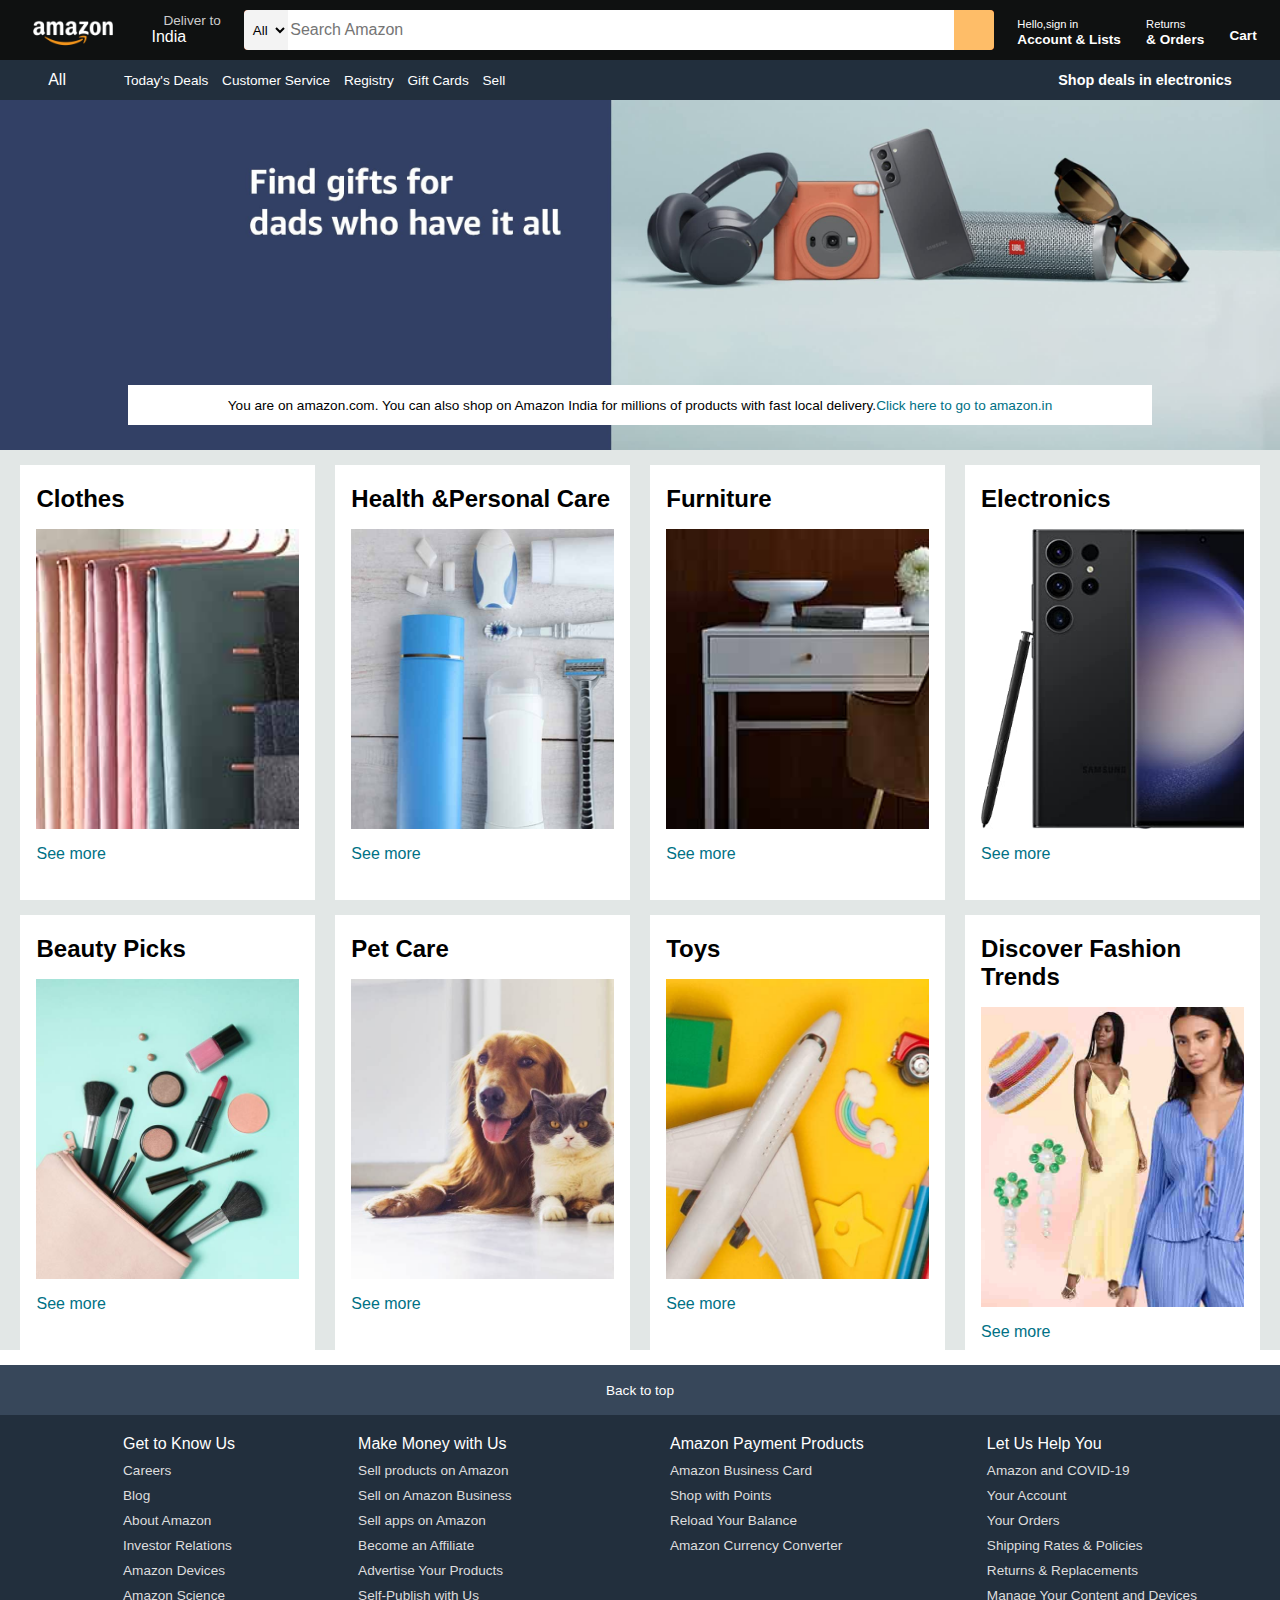
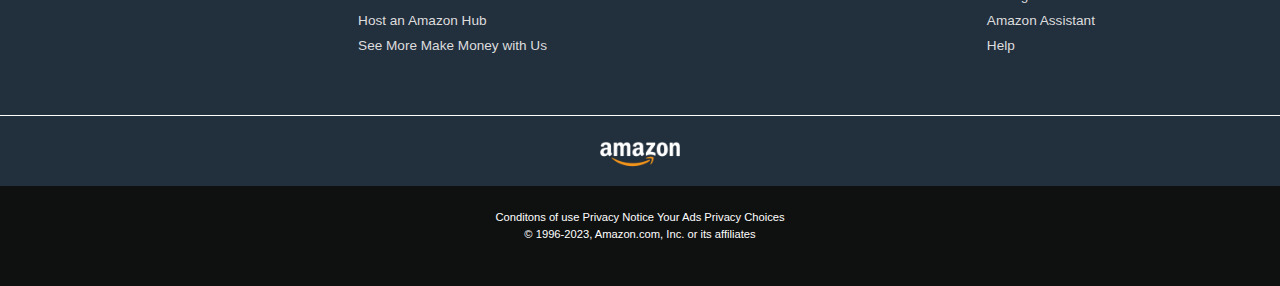
<file: index.html>
<!DOCTYPE html>
<html lang="en">
<head>
    <meta charset="UTF-8">
    <meta name="viewport" content="width=device-width , initial-scale=1.0">
    <title>Amazon</title>
    <link rel="stylesheet" href="https://cdnjs.cloudflare.com/ajax/libs/font-awesome/6.4.2/css/all.min.css" integrity="sha512-z3gLpd7yknf1YoNbCzqRKc4qyor8gaKU1qmn+CShxbuBusANI9QpRohGBreCFkKxLhei6S9CQXFEbbKuqLg0DA==" crossorigin="anonymous" referrerpolicy="no-referrer" />
    <link rel="stylesheet" href="style.css">
    
</head>
<body>
    <header>
        <div class="navbar">
            <div class="nav-logo border">
                <div class="logo"></div>
            </div>
            <div class="nav-address border">
                <p class="add-first">Deliver to</p>
                <div class="add-icon">
                    <i class="fa-solid fa-location-dot"></i>            
                <p class="add-sec">India</p>
                </div>
            </div>
            <div class="nav-search">
                <select class="search-select">
                    <option>All</option>
                </select>
                <input placeholder="Search Amazon" class="search-input">
                <div class="search-icon">
                    <i class="fa-solid fa-magnifying-glass"></i>
                </div>
            </div>
            <div class="nav-signin border">
                <p><span>Hello,sign in</span></p>
                <p class="nav-second">Account & Lists</p>
            </div>
            <div class="nav-signin border">
                <p><span>Returns</span></p>
                <p class="nav-second">& Orders</p>
            </div>
            <div>
                <div class="nav-cart border">
                    <i class="fa-solid fa-cart-shopping"></i>
                    Cart
                </div>
            </div>
        </div>
        <div class="panel">
            <div class="panel-all">
                <i class="fa-solid fa-bars"></i>
                All
            </div>
            <div class="panel-ops ">
                <p>Today's Deals</p>
                <p>Customer Service</p>
                <p>Registry</p>
                <p>Gift Cards</p>
                <p>Sell</p>
            </div>  
            <div class="panel-deals">
                Shop deals in electronics
            </div>  
            </div>
    </header>
    <div class="hero-section">
        <div class="hero-msg">You are on amazon.com. You can also shop on Amazon India for millions of products with fast local delivery. <a>Click here to go to amazon.in</a></div>
    </div>
    <div class="shop-section"> 
        <div class="box1 box">
            <div class="box-content">
            <h2>Clothes</h2>
            <div class="box-img" style="background-image: url('box1_image.jpg');"></div>
            <p>See more</p>
        </div>
        </div>
        <div class="box2 box"> <div class="box-content">
            <h2>Health &Personal Care</h2>
            <div class="box-img" style="background-image: url('box2_image.jpg');"></div>
            <p>See more</p>
        </div></div>
        <div class="box3 box"> <div class="box-content">
            <h2>Furniture</h2>
            <div class="box-img" style="background-image: url('box3_image.jpg');"></div>
            <p>See more</p>
        </div></div>
        <div class="box4 box"> <div class="box-content">
            <h2>Electronics</h2>
            <div class="box-img" style="background-image: url('box4_image.jpg');"></div>
            <p>See more</p>
        </div></div>
        <div class="box1 box">
            <div class="box-content">
            <h2>Beauty Picks</h2>
            <div class="box-img" style="background-image: url('box5_image.jpg');"></div>
            <p>See more</p>
        </div>
        </div>
        <div class="box2 box"> <div class="box-content">
            <h2>Pet Care</h2>
            <div class="box-img" style="background-image: url('box6_image.jpg');"></div>
            <p>See more</p>
        </div></div>
        <div class="box3 box"> <div class="box-content">
            <h2>Toys</h2>
            <div class="box-img" style="background-image: url('box7_image.jpg');"></div>
            <p>See more</p>
        </div></div>
        <div class="box4 box"> <div class="box-content">
            <h2>Discover Fashion Trends</h2>
            <div class="box-img" style="background-image: url('box8_image.jpg');"></div>
            <p>See more</p>
        </div></div>
    </div>
    <footer>
        <div class="foot-panel1">
            Back to top
        </div>
        <div class="foot-panel2">
            <ul>
               <p> Get to Know Us</p>
                <a>Careers</a>
                <a>Blog</a>
                <a>About Amazon</a>
                <a>Investor Relations</a>
                <a>Amazon Devices</a>
                <a>Amazon Science</a>

            </ul>
            <ul>
                <p>Make Money with Us</p>
                <a>Sell products on Amazon</a>
                    <a>Sell on Amazon Business</a>
                    <a>Sell apps on Amazon</a>
                    <a>Become an Affiliate</a>
                    <a>Advertise Your Products</a>
                    <a>Self-Publish with Us</a>
                    <a>Host an Amazon Hub</a>
                    <a>See More Make Money with Us</a>
 
             </ul>
             <ul>
                <p>Amazon Payment Products</p> 
                <a>Amazon Business Card</a>
                <a>Shop with Points</a>
                <a>Reload Your Balance</a>
                <a>Amazon Currency Converter</a>
 
             </ul>
             <ul>
                <p>Let Us Help You</p>
                <a>Amazon and COVID-19</a>
                <a>Your Account</a>
                <a>Your Orders</a>
                <a>Shipping Rates & Policies</a>
                <a>Returns & Replacements</a>
                <a>Manage Your Content and Devices</a>
                <a>Amazon Assistant</a>
                <a>Help</a>
 
             </ul>
        </div>
        <div class="foot-panel3">
            <div class="logo"></div>
        </div>
        <div class="foot-panel4">
        <div class="pages">
        <a>Conditons of use</a>
        <a>Privacy Notice</a>
        <a>Your Ads Privacy Choices</a>
    </div>
        <div class="copyright">© 1996-2023, Amazon.com, Inc. or its affiliates
        </div></div>
    </footer>
</body>
</html>
</file>
<file: style.css>
* {
    margin: 0;
    font-family: Arial;
    border: border-box; 
}
.navbar{
    height: 60px;
    background-color: #0f1111;
    color: white;
    display: flex;
    align-items: center;
    justify-content: space-evenly;
}
.nav-logo{
    height: 50px;
    width: 100px;
}
.logo{
    background-image: url("amazon_logo.png");
    background-size: cover;
    height: 50px;
    width: 100%;
}
.border{
    border: 2px solid transparent;
}
.border:hover{
    border: 1.5px solid white;
}
.add-first{
    color: #cccccc;
    font-size: 0.85rem;
    margin-top: 0;
    padding-right: 0;
    margin-left: 15px;
}
.add-sec{
    padding-bottom: 1px;
    padding-right: 0;
    margin-left: 3px;
}
.add-icon{
    display: flex; 
    align-items: center;
}
/**box3 */
.nav-search{
    display:flex; 
    justify-content: space-evenly;
    background-color:orangered;
    width: 750px;
    height: 40px;
    border-radius: 4px;
   
}
.search-select{
    background-color: #f3f3f3;
    width:50px;
    text-align: center;
    border-top-left-radius :4px ;
    border-bottom-left-radius :4px ;
    border:none !important;
}
.search-input{
    width: 100%;
    font-size:1rem;
    border:none;

}
.search-icon{
    width: 45px;
    display: flex;
    justify-content: center;
    align-items: center;
    font-size: 1.2rem;
    background-color: #febd68;
    border-top-right-radius:4px ;
    border-bottom-right-radius:4px ;
    color: #0f1111;
    
}
.nav-search:hover{
    border: 2px solid orange;
}
/**box4**/
span{
    font-size: 0.7rem;
}
.nav-second{
  font-size: .85rem; 
  font-weight: 700; 
}
/**box6**/
.nav-cart i{
    font-size: 30px;
}
.nav-cart{
    font-size: .85rem;
    font-weight: 700;
}
.panel{
    display: flex;
    height: 40px !important;
    background-color: #222f3d;
    color: white;
    display: flex;
    align-items:center ;
    justify-content: space-evenly;

}
.panel-ops p{
    display: inline;
    margin-left: 10px;
}
.panel-ops{
    width: 70%;
    font-size: .85rem;
    
}
.panel-deals{
    font-size: .9rem;
    font-weight: 700;
}
/**herosection**/
.hero-section{
    background-image: url("hero_image.jpg");
    background-size: cover;
    height: 350px;
    display: flex;
    justify-content: center;
    align-items: flex-end;
}
.hero-msg{
    background-color: white ;
    color: black ;
    height: 40px;
    display: flex;
    align-items: center;
    justify-content: center;
    font-size: .85rem;
    width: 80%;
    margin-bottom: 25px;
}
.hero-msg a{
    color: #007185;
}
/**shop**/
.shop-section{
    display: flex;
    flex-wrap: wrap;
    justify-content: space-evenly;
    background-color: #e2e7e6;
}
.box{
    height: 400px;
     width: 23%;
    background-color: white;
    padding: 20px 0px 15px;
    margin-top: 15px;

}
.box-img{
    height: 300px;
    background-size: cover;
    margin-top: 1rem;
    margin-bottom: 1rem;
}
.box-content{
    margin-left: 1rem;
    margin-right: 1rem;
}
.box-content p{
    color:#007185;
}
footer{
    margin-top: 15px;
}
.foot-panel1{
   background-color: #37475a; 
   color: white ;
   height: 50px;
   display: flex;
   justify-content: center;
   align-items: center;
   font-size: .85rem;
}
.foot-panel2{
background-color: #222f3d;
color: white;
height: 300px;
display: flex;
justify-content: space-evenly;
}
ul{
    margin-top: 20px;
}
ul a{
    display: block;
    font-size: .85rem;
    margin-top: 10px;
    color: #dddddd;
}
.foot-panel3{
    background-color: #222f3d;
    color: white ;
    border-top: 0.5px solid white;
    height: 70px;
    display: flex;
    justify-content: center;
    align-items: center;
}
.logo{
    background-image: url("amazon_logo.png");
    background-size: cover;
    height: 50px;
    width: 100px;
}
.foot-panel4{
background-color: #0f1111;
color: white ;
height: 100px;
font-size: .7rem;
text-align: center;
}
.pages{
    padding-top: 25px;
    
}
.copyright{
    padding-top: 5px;
    
}
</file>
